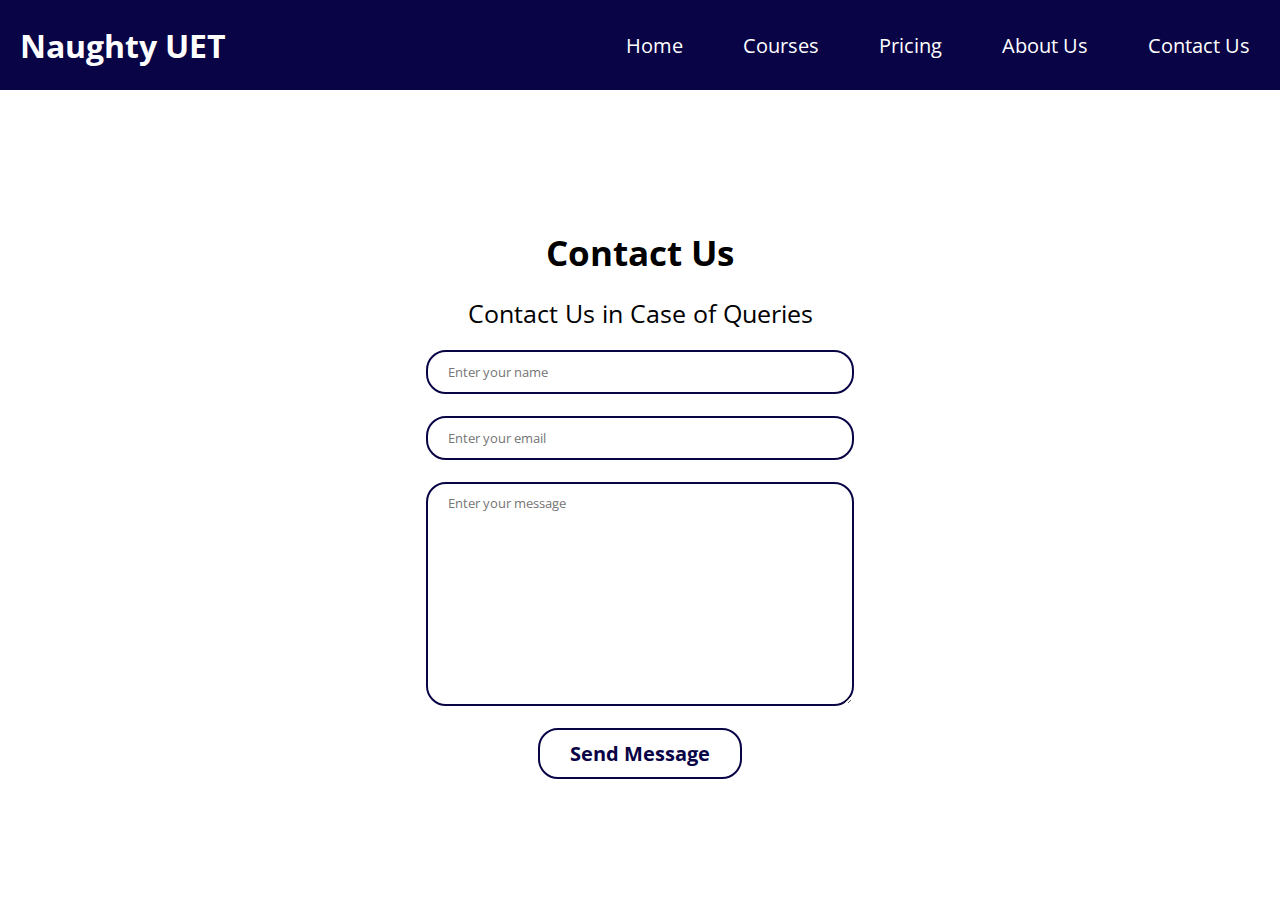
<file: contact.html>
<!DOCTYPE html>
<html lang="en">
<head>
    <meta charset="UTF-8">
    <meta http-equiv="X-UA-Compatible" content="IE=edge">
    <meta name="viewport" content="width=device-width, initial-scale=1.0">
    <title>Contact Us - UET Courses</title>
    <link rel="preconnect" href="https://fonts.googleapis.com">
<link rel="preconnect" href="https://fonts.gstatic.com" crossorigin>
<link href="https://fonts.googleapis.com/css2?family=Open+Sans:wght@300;400;700&display=swap" rel="stylesheet">
    <link rel="stylesheet" href="css/contact.css">
</head>
<body>
    <nav>
       
        <h1 id="heading"> Naughty UET</h1>
     
        <ul>
            <li><a href="index.html">Home</a></li>
            <li><a href="courses.html">Courses</a></li>
            <li><a href="Pricing.html">Pricing</a></li>
            <li><a href="about.html">About Us</a></li>
            <li><a href="contact.html">Contact Us</a></li>
        </ul>
    </nav>


    <div id="hero">
        <h1>Contact Us</h1>
        <p>Contact Us in Case of Queries</p>
        <input type="text" name="" id="" placeholder="Enter your name">
        <br>
        <input type="email" name="" id="" placeholder="Enter your email">
        <br>
        <textarea name="" placeholder="Enter your message" id="" cols="30" rows="10"></textarea>
        <br>
        <button class="btn">Send Message</button>
    </div>

  
</body>
</html>
</file>
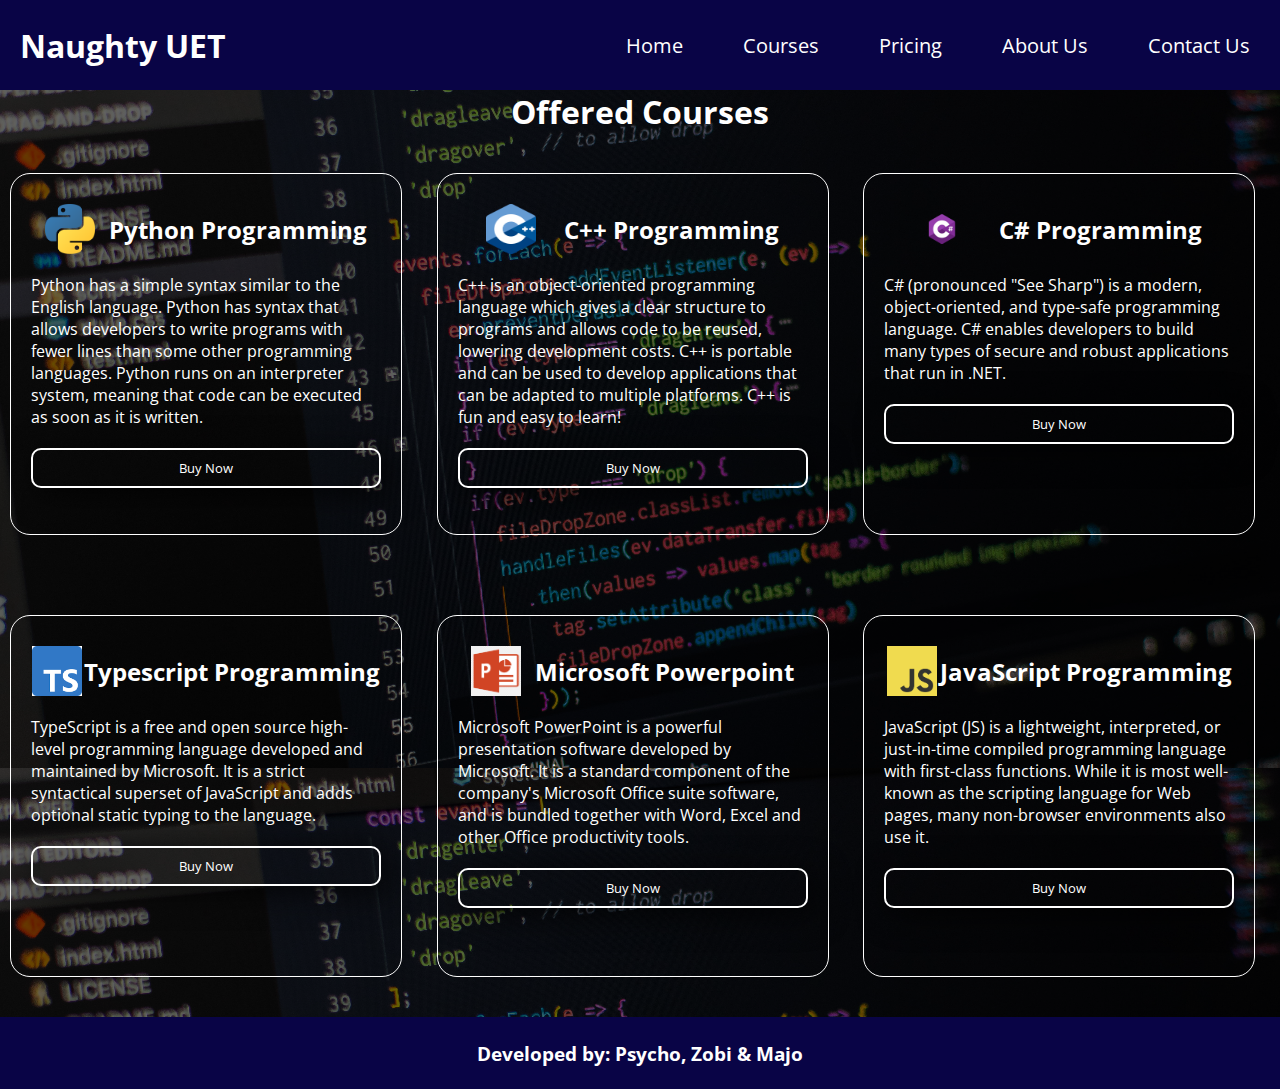
<file: courses.html>
<!DOCTYPE html>
<html lang="en">
<head>
    <meta charset="UTF-8">
    <meta http-equiv="X-UA-Compatible" content="IE=edge">
    <meta name="viewport" content="width=device-width, initial-scale=1.0">
    <title>Cources - UET Courses</title>
    <link rel="preconnect" href="https://fonts.googleapis.com">
<link rel="preconnect" href="https://fonts.gstatic.com" crossorigin>
<link href="https://fonts.googleapis.com/css2?family=Open+Sans:wght@300;400;700&display=swap" rel="stylesheet">
    <!-- <link rel="stylesheet" href="css/contact.css"> -->
    <link rel="stylesheet" href="css/courses.css">
</head>
<body>
    <nav>
       
        <h1 id="heading"> Naughty UET</h1>
     
        <ul>
            <li><a href="index.html">Home</a></li>
            <li><a href="courses.html">Courses</a></li>
            <li><a href="Pricing.html">Pricing</a></li>
            <li><a href="about.html">About Us</a></li>
            <li><a href="contact.html">Contact Us</a></li>
        </ul>
    </nav>

    
    <center>
        <FONT COLOR ="WHITE">
        <h1>Offered Courses</h1>
    </center></FONT>
    <div id="courses" >
        
        
        <div class="course">
            <div class="info">
                <img class="courseImg" src="img/python.png" alt="">
                <h2>Python Programming</h2>
            </div>
            <p class="courseDescription">Python has a simple syntax similar to the English language. Python has syntax that allows developers to write programs with fewer lines than some other programming languages. Python runs on an interpreter system, meaning that code can be executed as soon as it is written.</p>
            <button class="courseBtn">Buy Now</button>
        </div>


        <div class="course">
            <div class="info">
                <img class="courseImg" src="img/cpp.png" alt="">
            <h2>C++ Programming</h2>
        </div>
        <p class="courseDescription">C++ is an object-oriented programming language which gives a clear structure to programs and allows code to be reused, lowering development costs. C++ is portable and can be used to develop applications that can be adapted to multiple platforms. C++ is fun and easy to learn!</p>
        <button class="courseBtn">Buy Now</button>
    </div>
    
    
    <div class="course">
        <div class="info">
            <img class="courseImg" src="img/csharp.png" alt="">
            <h2>C# Programming</h2>
        </div>
        <p class="courseDescription">C# (pronounced "See Sharp") is a modern, object-oriented, and type-safe programming language. C# enables developers to build many types of secure and robust applications that run in .NET. </p>
        <button class="courseBtn">Buy Now</button>
    </div>
    
    
    <div class="course">
        <div class="info">
            <img class="courseImg" src="img/typescript.png" alt="">
            <h2>Typescript Programming</h2>
        </div>
        <p class="courseDescription">TypeScript is a free and open source high-level programming language developed and maintained by Microsoft. It is a strict syntactical superset of JavaScript and adds optional static typing to the language.</p>
        <button class="courseBtn">Buy Now</button>
    </div>
    
    
    <div class="course">
        <div class="info">
            <img class="courseImg" src="img/powerpoint.png" alt="">
            <h2>Microsoft Powerpoint </h2>
        </div>
        <p class="courseDescription">Microsoft PowerPoint is a powerful presentation software developed by Microsoft. It is a standard component of the company's Microsoft Office suite software, and is bundled together with Word, Excel and other Office productivity tools.</p>
        <button class="courseBtn">Buy Now</button>
    </div>
    
    
    <div class="course">
        <div class="info">
            <img class="courseImg" src="img/javascript.png" alt="">
            <h2>JavaScript Programming</h2>
        </div>
        <p class="courseDescription">JavaScript (JS) is a lightweight, interpreted, or just-in-time compiled programming language with first-class functions. While it is most well-known as the scripting language for Web pages, many non-browser environments also use it.</p>
        <button class="courseBtn">Buy Now</button>
    </div>
    
    
</div>



<footer>
    <h3>Developed by: Psycho, Zobi & Majo</h3>
</footer>  

</body>
</html>
</file>
<file: css/contact.css>
* {
    margin: 0;
    padding: 0;
    font-family: 'Open Sans', sans-serif;
}

nav {
    color: white;
    height: 10vh;
    background-color: #090446;
    display: flex;
    justify-content: space-between;
    align-items: center;
}

nav ul {
    display: flex;
    justify-content: center;
    align-items: center;
}

nav ul li {
    list-style: none;
    
}

nav ul li a {
    text-decoration: none;
    color: white;
    font-size: 20px;
    padding: 10px 30px;
    transition: 0.7s ease all;

}

nav ul li a:hover {
    border-radius: 10px 0px 10px 0px;   
    background-color: white;
    color: #090446;
}

#heading {
    margin: 20px;
}

#logo {
    width: 50px;
    height: 50px;
}

#hero {
    /* background-image: linear-gradient(rgba(0,0,0,0.8), rgba(0,0,0,0.8)), url("../img/background.jpeg"); */
    height: 92vh;
    background-repeat: no-repeat;
    background-size: cover;
    display: flex;
    justify-content: center;
    flex-direction: column;
    align-items: center;
    color: black;
}

#hero h1 {
    font-size: 35px;
}
#hero p {
    font-size: 25px;
    margin: 20px 0px;
}

#course {
    font-weight: bold;

}

.btn {
    color: #090446;
    border: 2px solid #090446;
    background: none;
    border-radius: 20px;
    padding: 10px 30px;
    font-weight: bold;
    font-size: 20px;
    margin: 0px 20px;
    cursor: pointer;
    transition: 0.5s ease all;
}

.btn:hover {
    background-color: #090446;
    color: white;
}

input,textarea {
    width: 30%;
    height: 20px;
    border: 2px solid #090446;
    border-radius: 20px;
    padding: 10px 20px
}

textarea {
    height: 200px
}
</file>
<file: css/courses.css>
* {
    margin: 0;
    padding: 0;
    font-family: 'Open Sans', sans-serif;
}

nav {
    color: white;
    height: 10vh;
    background-color: #090446;
    display: flex;
    justify-content: space-between;
    align-items: center;
}

nav ul {
    display: flex;
    justify-content: center;
    align-items: center;
}

nav ul li {
    list-style: none;
    
}

nav ul li a {
    text-decoration: none;
    color: white;
    font-size: 20px;
    padding: 10px 30px;
    transition: 0.7s ease all;

}

nav ul li a:hover {
    border-radius: 10px 0px 10px 0px;   
    background-color: white;
    color: #090446;
}

#heading {
    margin: 20px;
}

#logo {
    width: 50px;
    height: 50px;
}

.courseImg {
    width: 50px;
    height: 50px;
}

.course {
    border: 1px solid white;
    border-radius: 20px;
    padding: 30px 20px;
    margin: 40px 10px;
    width: 350px;
    height: 300px;
    transition: 0.4s ease all;
    cursor: pointer;
}

.course:hover {
    background-color: white;
    color: black;
    transform: scale(1.07);
}

.course .info {
    display: flex;
    justify-content: space-evenly;
    align-items: center;
    flex-direction: row;

}

#courses {
    color:white;
    display: grid;
    grid-template-columns: auto auto auto;
    position: relative;
    margin: auto;
}

.courseBtn {
    width: 100%;
    height: 40px;
    background: none;
    color: white;
    border: 2px solid white;
    border-radius: 10px;
    cursor: pointer;
    transition: 0.4s ease all;
    box-shadow: 7px 6px 33px 0px rgba(0,0,0,0.75);
    -webkit-box-shadow: 7px 6px 33px 0px rgba(0,0,0,0.75);
    -moz-box-shadow: 7px 6px 33px 0px rgba(0,0,0,0.75);
}

.course:hover .courseBtn {
    color: black;
}

.courseDescription {
    margin: 20px 0px;
}

.courseBtn:hover {
    background: white;
    color: black;
}

body {
    background: linear-gradient(rgba(0,0,0,0.6), rgba(0,0,0,0.6)), url("../img/courses/background.jpg");
}

footer {
    background-color: #090446;
    color: white;
    width: 100%;
    height: 8vh;
    display: flex;
    justify-content: center;
    align-items: center;

}
</file>
